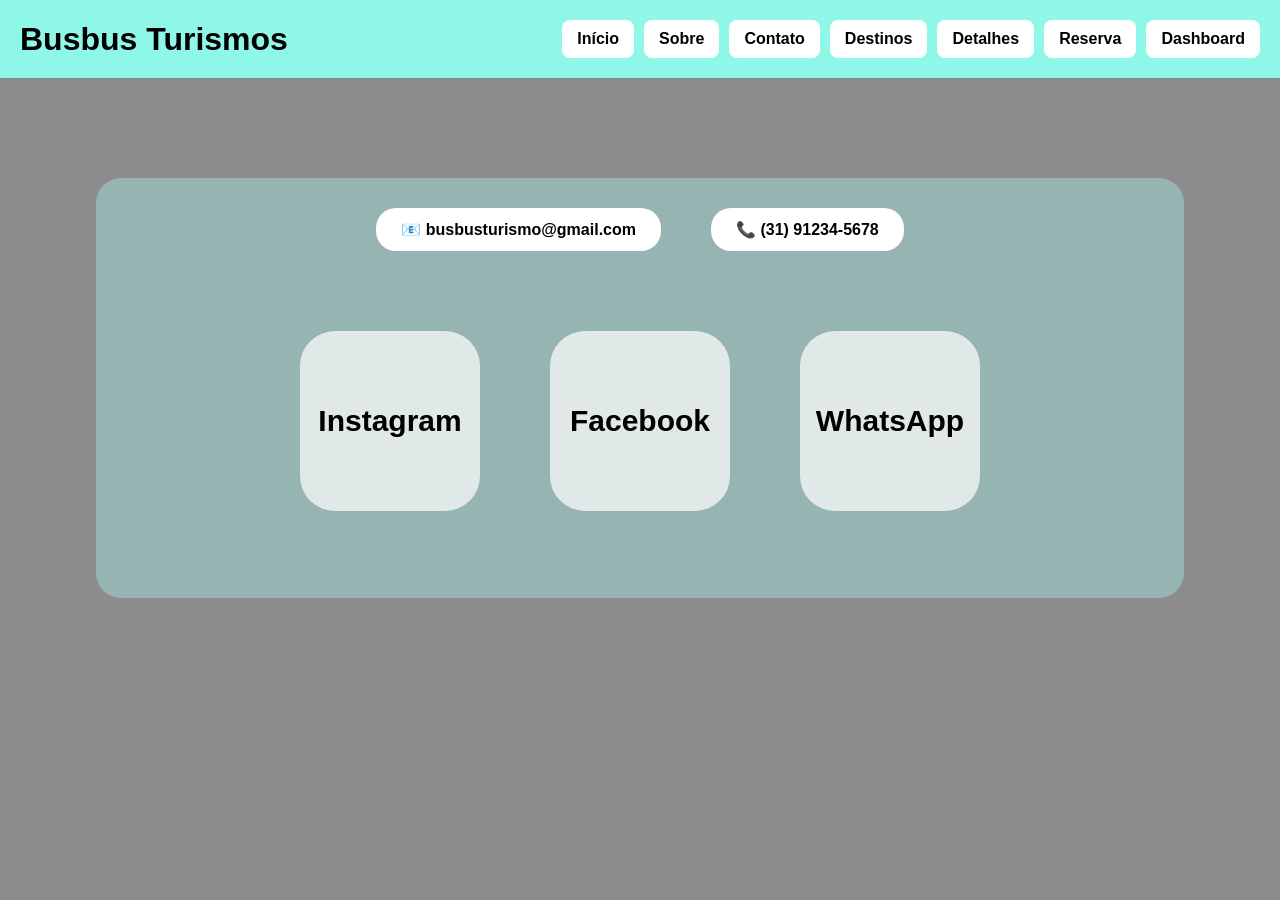
<file: contato/index.html>
<!DOCTYPE html>
<html lang="pt-br">

<head>
    <meta charset="UTF-8">
    <meta name="viewport" content="width=device-width, initial-scale=1.0">
    <title>Contato</title>

    <!-- Conecta esta página ao CSS -->
    <link rel="stylesheet" href="style.css">
</head>

<body>

    <!-- Cabeçalho do site -->
    <header>

        <!-- Nome da empresa -->
        <h1>Busbus Turismos</h1>

        <!-- Menu com todas as páginas do projeto -->
        <nav>
            <a href="../">Início</a>
            <a href="../historia/">Sobre</a>
            <a href="../contato/">Contato</a>
            <a href="../destinos/">Destinos</a>
            <a href="../detalhes/">Detalhes</a>
            <a href="../reserva/">Reserva</a>
            <a href="../dashboard/">Dashboard</a>
        </nav>

    </header>

    <!-- Conteúdo principal -->
    <main>

        <!-- Faixa transparente atrás do conteúdo -->
        <div class="faixa"></div>

        <!-- Informações de contato -->
        <div class="contatos">

            <div class="info">📧 busbusturismo@gmail.com</div>

            <div class="info">📞 (31) 91234-5678</div>

        </div>

        <!-- Redes sociais -->
        <div class="redes">

            <div class="rede">
                <h2>Instagram</h2>
            </div>

            <div class="rede">
                <h2>Facebook</h2>
            </div>

            <div class="rede">
                <h2>WhatsApp</h2>
            </div>

        </div>

    </main>

</body>

</html>
</file>
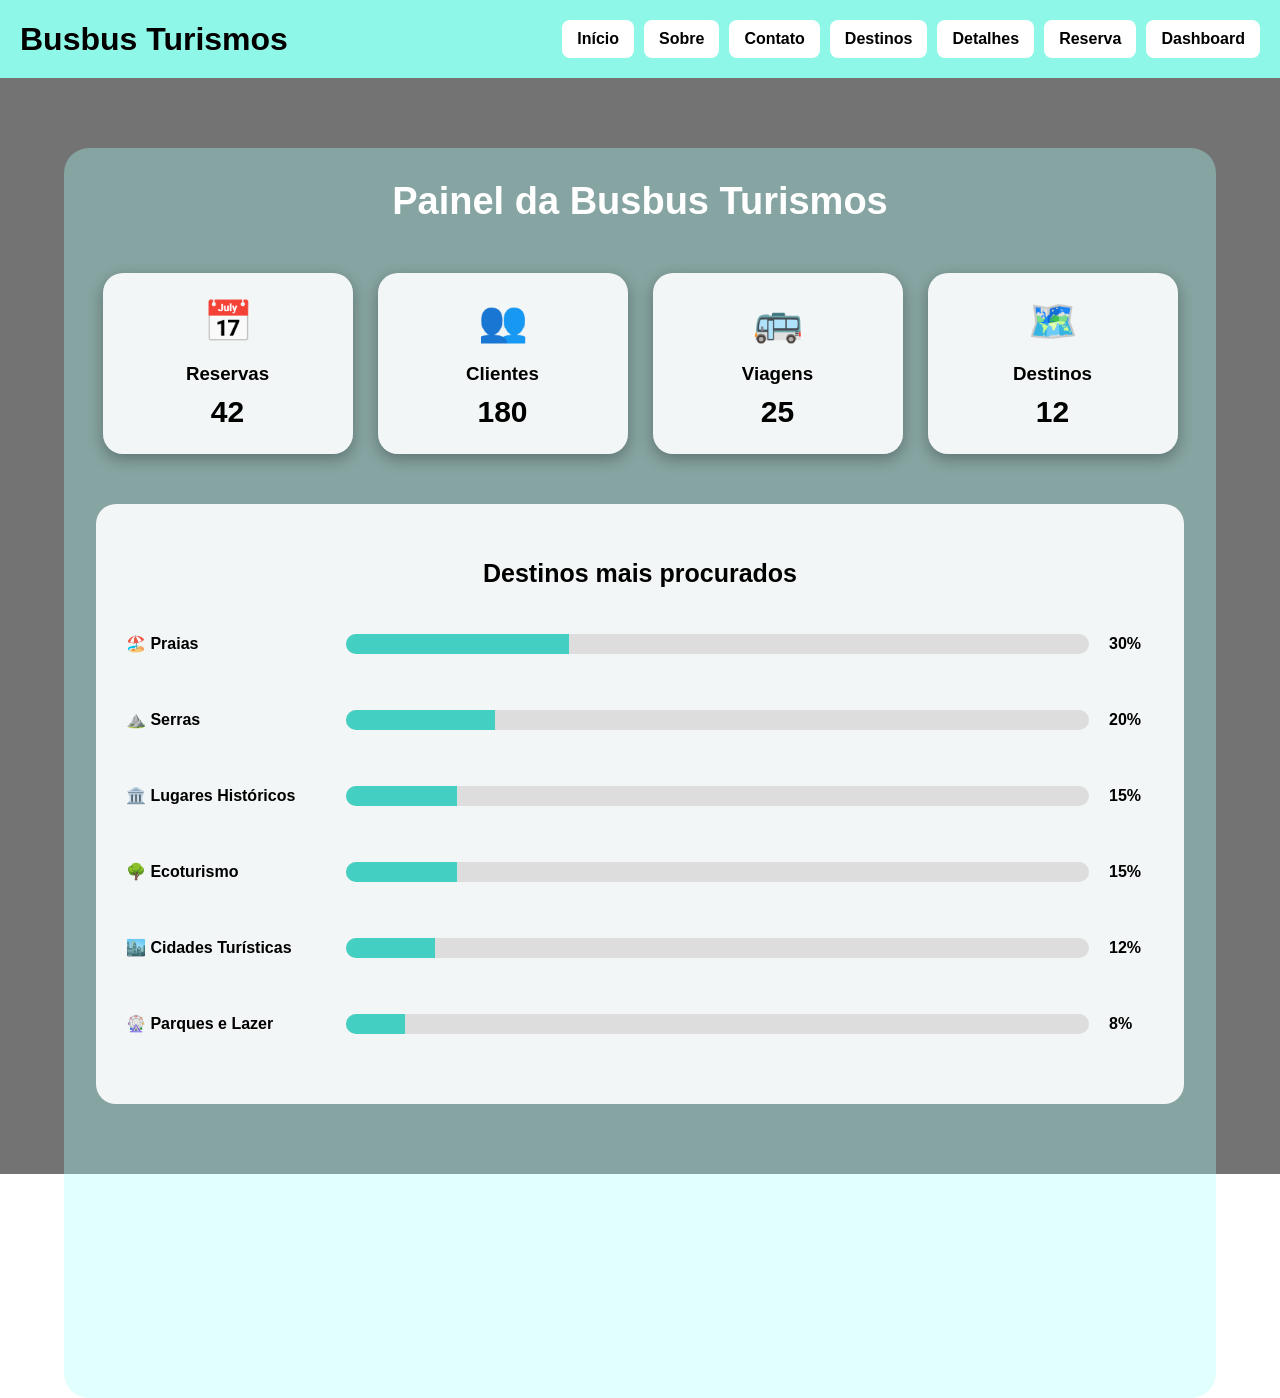
<file: dashboard/index.html>
<!DOCTYPE html>
<html lang="pt-br">

<head>

    <meta charset="UTF-8">

    <!-- Faz o site funcionar melhor em celulares -->
    <meta name="viewport" content="width=device-width, initial-scale=1.0">

    <title>Dashboard - Busbus Turismos</title>

    <!-- Conecta o HTML ao CSS -->
    <link rel="stylesheet" href="style.css">

</head>

<body>

    <!-- Cabeçalho do site -->
    <header>

        <!-- Nome da empresa -->
        <h1>Busbus Turismos</h1>

        <!-- Menu de navegação -->
        <nav>

         
            <a href="../">Início</a>

            <a href="../historia/">Sobre</a>

            <a href="../contato/">Contato</a>

            <a href="../destinos/">Destinos</a>

            <a href="../detalhes/">Detalhes</a>

            <a href="../reserva/">Reserva</a>

            <a href="../dashboard/">Dashboard</a>

        </nav>

    </header>


    <!-- Conteúdo principal -->
    <main>

        <!-- Faixa transparente no fundo -->
        <div class="faixa"></div>

        <!-- Conteúdo do dashboard -->
        <section class="dashboard">

            <!-- Título -->
            <h2>Painel da Busbus Turismos</h2>

            <!-- Área com os cartões de informações -->
            <div class="cards">

                <!-- Cartão 1 -->
                <div class="card">

                    <span>📅</span>

                    <h3>Reservas</h3>

                    <p>42</p>

                </div>


                <!-- Cartão 2 -->
                <div class="card">

                    <span>👥</span>

                    <h3>Clientes</h3>

                    <p>180</p>

                </div>


                <!-- Cartão 3 -->
                <div class="card">

                    <span>🚌</span>

                    <h3>Viagens</h3>

                    <p>25</p>

                </div>


                <!-- Cartão 4 -->
                <div class="card">

                    <span>🗺️</span>

                    <h3>Destinos</h3>

                    <p>12</p>

                </div>

            </div>


            <!-- Parte dos destinos mais procurados -->
            <div class="ranking">

                <h3>Destinos mais procurados</h3>


                <!-- Praia -->
                <div class="destino">

                    <p>🏖️ Praias</p>
                    
                    <div class="barra">

                        <div class="progresso praia"></div>

                    </div>

                    <span>30%</span>

                </div>


                <!-- Serra -->
                <div class="destino">

                    <p>⛰️ Serras</p>

                    <div class="barra">

                        <div class="progresso serra"></div>

                    </div>

                    <span>20%</span>

                </div>


                <!-- Histórico -->
                <div class="destino">

                    <p>🏛️ Lugares Históricos</p>

                    <div class="barra">

                        <div class="progresso historico"></div>

                    </div>

                    <span>15%</span>

                </div>

                <!-- Ecoturismo -->
                <div class="destino">

                    <p>🌳 Ecoturismo</p>

                    <div class="barra">

                        <div class="progresso Ecoturismo"></div>

                    </div>

                    <span>15%</span>

                </div>
                <!-- Cidades Turisticas -->
                <div class="destino">

                    <p>🏙️ Cidades Turísticas</p>

                    <div class="barra">

                        <div class="progresso Cidades"></div>

                    </div>

                    <span>12%</span>

                </div>
                  <!-- Parques e Lazer -->
                  <div class="destino">

                    <p>🎡 Parques e Lazer</p>

                    <div class="barra">

                        <div class="progresso Parques"></div>

                    </div>

                    <span>8%</span>

                </div>

            </div>

        </section>

    </main>

</body>

</html>
</file>
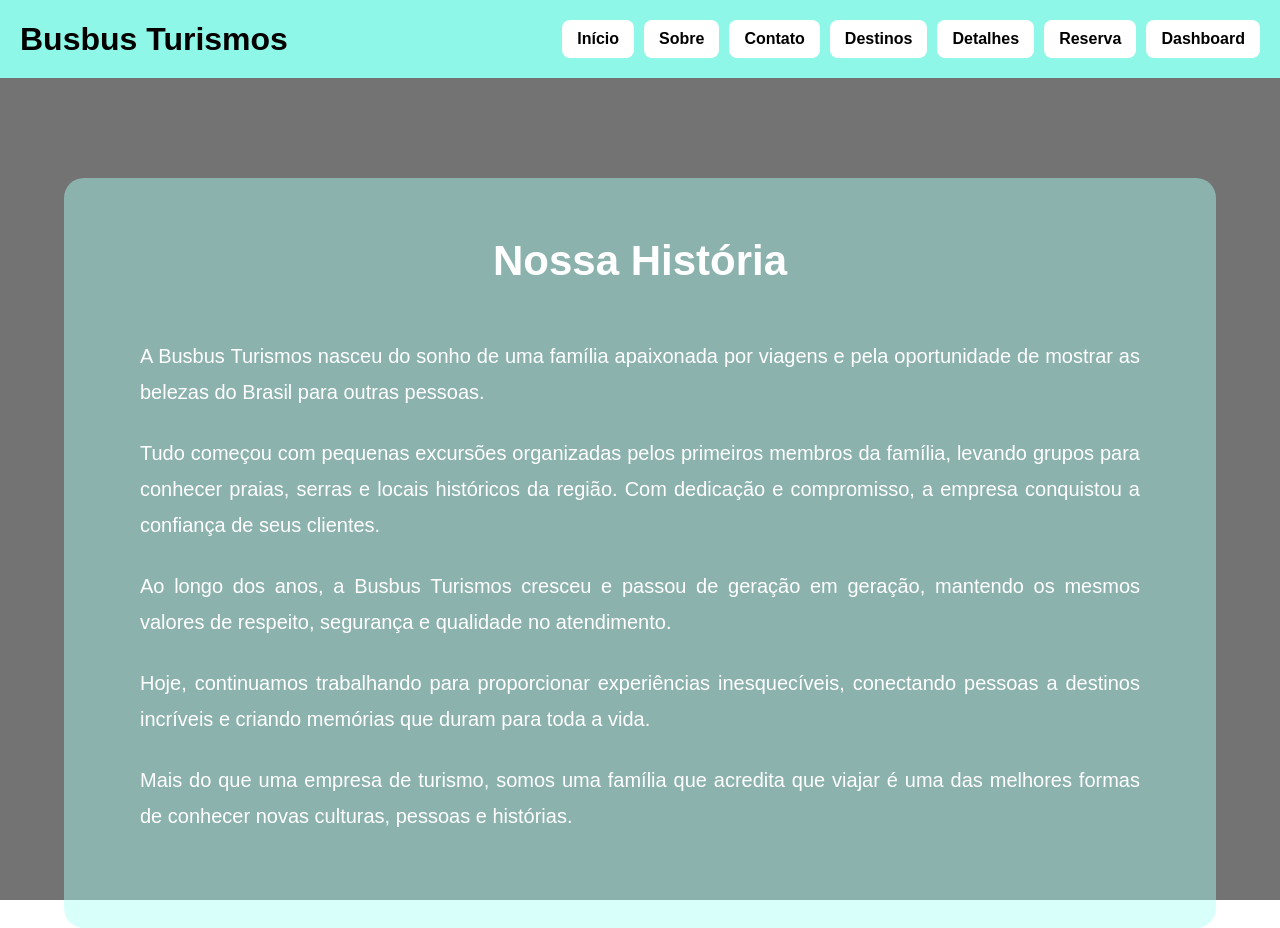
<file: historia/index.html>
<!DOCTYPE html>
<html lang="pt-br">

<head>
    <meta charset="UTF-8">
    <meta name="viewport" content="width=device-width, initial-scale=1.0">
    <title>História</title>

    <!-- Conecta esta página ao CSS -->
    <link rel="stylesheet" href="style.css">
</head>

<body>

    <!-- Cabeçalho -->
    <header>

        <!-- Nome da empresa -->
        <h1>Busbus Turismos</h1>

        <!-- Menu com todas as páginas do projeto -->
        <nav>
            <a href="../">Início</a>
            <a href="../historia/">Sobre</a>
            <a href="../contato/">Contato</a>
            <a href="../destinos/">Destinos</a>
            <a href="../detalhes/">Detalhes</a>
            <a href="../reserva/">Reserva</a>
            <a href="../dashboard/">Dashboard</a>
        </nav>

    </header>

    <!-- Conteúdo principal -->
    <main>

        <!-- Faixa transparente da referência -->
        <div class="faixa"></div>

        <!-- Caixa com a história da empresa -->
        <div class="historia-box">

            <h2>Nossa História</h2>

            <p>
                A Busbus Turismos nasceu do sonho de uma família apaixonada por viagens e pela oportunidade
                de mostrar as belezas do Brasil para outras pessoas.
            </p>

            <p>
                Tudo começou com pequenas excursões organizadas pelos primeiros membros da família,
                levando grupos para conhecer praias, serras e locais históricos da região.
                Com dedicação e compromisso, a empresa conquistou a confiança de seus clientes.
            </p>

            <p>
                Ao longo dos anos, a Busbus Turismos cresceu e passou de geração em geração,
                mantendo os mesmos valores de respeito, segurança e qualidade no atendimento.
            </p>

            <p>
                Hoje, continuamos trabalhando para proporcionar experiências inesquecíveis,
                conectando pessoas a destinos incríveis e criando memórias que duram para toda a vida.
            </p>

            <p>
                Mais do que uma empresa de turismo, somos uma família que acredita que viajar
                é uma das melhores formas de conhecer novas culturas, pessoas e histórias.
            </p>

        </div>

    </main>

</body>

</html>
</file>
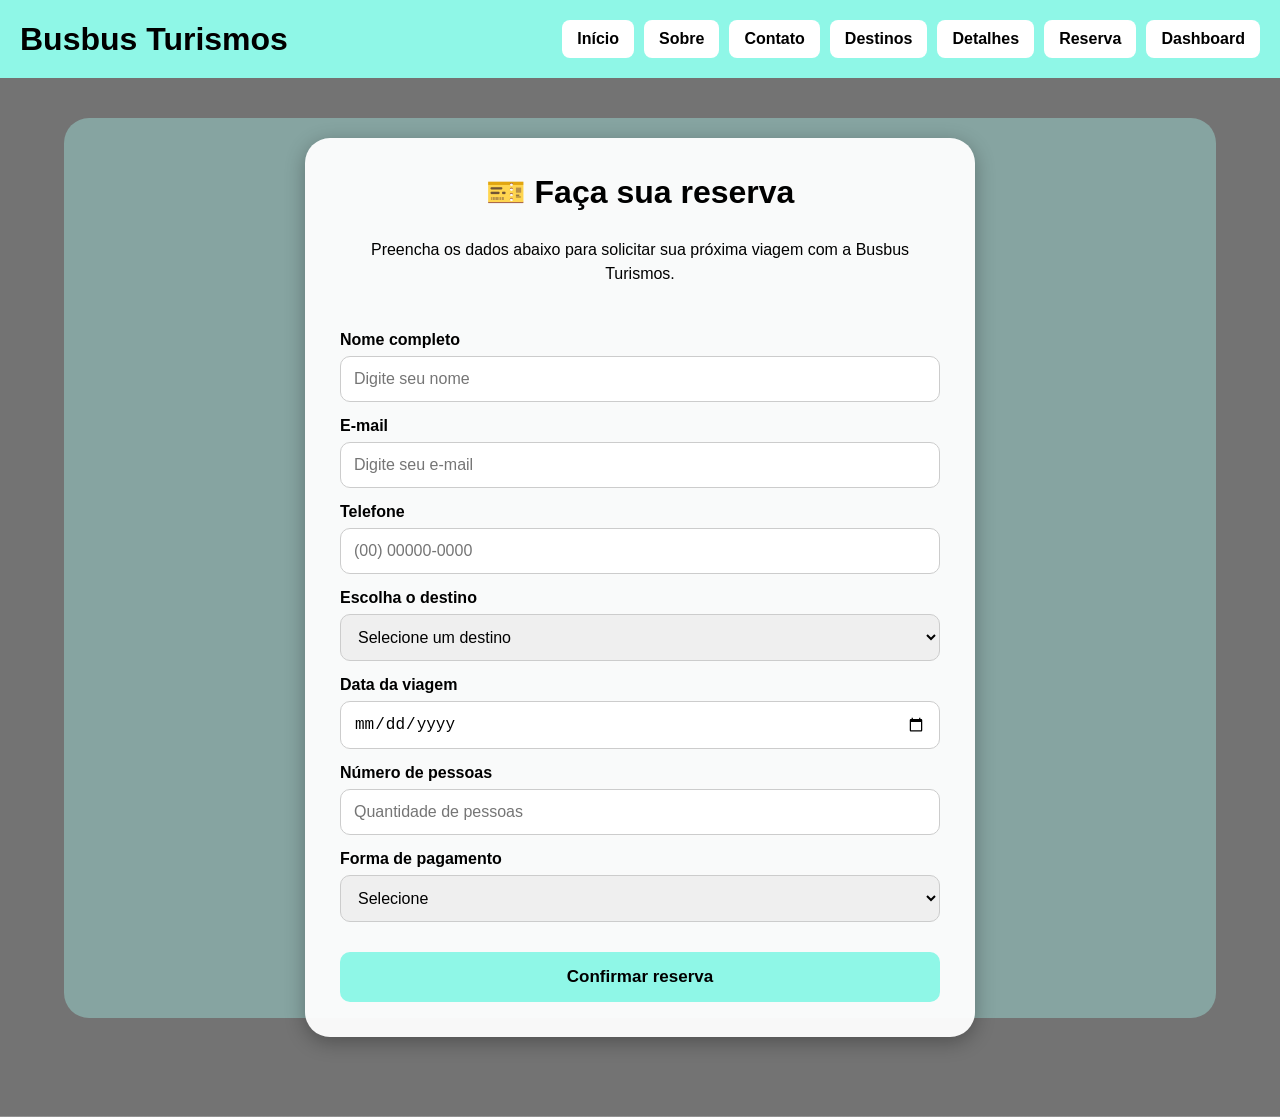
<file: reserva/index.html>
<!DOCTYPE html>
<html lang="pt-br">

<head>

    <meta charset="UTF-8">

    <!-- Adaptação para celulares -->
    <meta name="viewport" content="width=device-width, initial-scale=1.0">

    <title>Reserva - Busbus Turismos</title>

    <!-- Conecta ao CSS -->
    <link rel="stylesheet" href="style.css">

</head>

<body>

    <!-- =========================================
         CABEÇALHO
         ========================================= -->

    <header>

        <!-- Nome da empresa -->
        <h1>Busbus Turismos</h1>

        <!-- Menu -->
        <nav>

            <a href="../">Início</a>

            <a href="../historia/">Sobre</a>

            <a href="../contato/">Contato</a>

            <a href="../destinos/">Destinos</a>

            <a href="../detalhes/">Detalhes</a>

            <a href="../reserva/">Reserva</a>

            <a href="../dashboard/">Dashboard</a>

        </nav>

    </header>


    <!-- =========================================
         CONTEÚDO
         ========================================= -->

    <main>

        <!-- Faixa transparente -->
        <div class="faixa"></div>


        <!-- Formulário -->
        <section class="reserva">

            <h2>🎫 Faça sua reserva</h2>

            <p class="descricao">
                Preencha os dados abaixo para solicitar
                sua próxima viagem com a Busbus Turismos.
            </p>


            <!-- Formulário -->
            <form>


                <!-- Nome -->
                <label for="nome">
                    Nome completo
                </label>

                <input
                    type="text"
                    id="nome"
                    placeholder="Digite seu nome"
                    required
                >


                <!-- E-mail -->
                <label for="email">
                    E-mail
                </label>

                <input
                    type="email"
                    id="email"
                    placeholder="Digite seu e-mail"
                    required
                >


                <!-- Telefone -->
                <label for="telefone">
                    Telefone
                </label>

                <input
                    type="tel"
                    id="telefone"
                    placeholder="(00) 00000-0000"
                    required
                >


                <!-- Destino -->
                <label for="destino">
                    Escolha o destino
                </label>

                <select id="destino" required>

                    <option value="">
                        Selecione um destino
                    </option>

                    <option value="praias">
                        🏖️ Praias
                    </option>

                    <option value="serras">
                        ⛰️ Serras
                    </option>

                    <option value="historicos">
                        🏛️ Lugares Históricos
                    </option>

                    <option value="ecoturismo">
                        🌳 Ecoturismo
                    </option>

                    <option value="cidades">
                        🏙️ Cidades Turísticas
                    </option>

                    <option value="parques">
                        🎡 Parques e Lazer
                    </option>

                </select>


                <!-- Data -->
                <label for="data">
                    Data da viagem
                </label>

                <input
                    type="date"
                    id="data"
                    required
                >


                <!-- Número de pessoas -->
                <label for="pessoas">
                    Número de pessoas
                </label>

                <input
                    type="number"
                    id="pessoas"
                    min="1"
                    placeholder="Quantidade de pessoas"
                    required
                >


                <!-- Forma de pagamento -->
                <label for="pagamento">
                    Forma de pagamento
                </label>

                <select id="pagamento" required>

                    <option value="">
                        Selecione
                    </option>

                    <option value="pix">
                        PIX
                    </option>

                    <option value="cartao">
                        Cartão
                    </option>

                    <option value="boleto">
                        Boleto
                    </option>

                </select>


                <!-- Botão -->
                <button type="submit">
                    Confirmar reserva
                </button>

            </form>

        </section>

    </main>

</body>

</html>
</file>
<file: contato/style.css>
/* Corpo do site */
body{
    margin: 0;
    font-family: Arial, sans-serif;

    /* Fundo da página com uma camada escura */
    background-image:
    linear-gradient(
        rgba(0,0,0,0.45),
        rgba(0,0,0,0.45)
    ),
    url("https://images.pexels.com/photos/37505756/pexels-photo-37505756.jpeg");

    background-size: cover;
    background-position: center;
    background-repeat: no-repeat;
    min-height: 100vh;
}


/* Cabeçalho */
header{
    display: flex;
    justify-content: space-between;
    align-items: center;
    background-color: #8ff7e7;
    padding: 20px;

    /* Permite que o menu se ajuste se faltar espaço */
    flex-wrap: wrap;
    gap: 15px;
}


/* Título da empresa */
header h1{
    margin: 0;
}


/* Área dos botões */
nav{
    display: flex;
    gap: 10px;

    /* Permite que os links passem para outra linha em telas pequenas */
    flex-wrap: wrap;
}


/* Botões do menu */
nav a{
    background-color: white;
    padding: 10px 15px;
    border-radius: 8px;
    text-decoration: none;
    color: black;
    font-weight: bold;
}


/* Efeito quando passa o mouse */
nav a:hover{
    background-color: #e8e8e8;
    transform: scale(1.03);
}


/* Área principal */
main{
    display: flex;
    flex-direction: column;
    align-items: center;
    margin-top: 100px;
    position: relative;
}


/* Faixa transparente atrás dos conteúdos */
.faixa{
    position: absolute;
    width: 85%;
    height: 420px;
    background: rgba(170,255,245,0.35);
    border-radius: 25px;
    z-index: 1;
}


/* Linha de contatos */
.contatos{
    display: flex;
    gap: 50px;
    z-index: 2;
    margin-top: 30px;
}


/* Cada informação de contato */
.info{
    background: white;
    padding: 12px 25px;
    border-radius: 20px;
    font-weight: bold;
}


/* Redes sociais */
.redes{
    display: flex;
    gap: 70px;
    margin-top: 80px;
    z-index: 2;
}


/* Cards das redes sociais */
.rede{
    width: 180px;
    height: 180px;
    background: rgba(255,255,255,0.7);
    border-radius: 35px;
    display: flex;
    justify-content: center;
    align-items: center;
    font-size: 20px;
    font-weight: bold;
}


/* Efeito dos cards ao passar o mouse */
.rede:hover{
    transform: scale(1.05);
    transition: 0.3s;
}


/* Ajuste para telas menores */
@media (max-width: 800px){

    header{
        flex-direction: column;
    }

    nav{
        justify-content: center;
    }

    .contatos,
    .redes{
        flex-direction: column;
        align-items: center;
    }

}
</file>
<file: dashboard/style.css>
/* ========================= */
/* FUNDO DO SITE */
/* ========================= */

body{

    /* Remove margem padrão */
    margin: 0;

    /* Fonte do site */
    font-family: Arial, sans-serif;

    /* Fundo com camada escura + imagem */
    background-image:

    linear-gradient(
        rgba(0,0,0,0.55),
        rgba(0,0,0,0.55)
    ),

    url("https://images.pexels.com/photos/37505756/pexels-photo-37505756.jpeg");

    /* Faz a imagem ocupar a tela */
    background-size: cover;

    /* Centraliza a imagem */
    background-position: center;

    /* Não repete a imagem */
    background-repeat: no-repeat;

    /* Altura mínima da página */
    min-height: 100vh;
}


/* ========================= */
/* CABEÇALHO */
/* ========================= */

header{

    /* Coloca título e menu lado a lado */
    display: flex;

    /* Um fica de cada lado */
    justify-content: space-between;

    /* Centraliza verticalmente */
    align-items: center;

    /* Cor azul clara */
    background-color: #8ff7e7;

    /* Espaço interno */
    padding: 20px;

}


/* Título da empresa */

header h1{

    margin: 0;

}


/* Área dos links */

nav{

    display: flex;

    /* Espaço entre os botões */
    gap: 10px;

    /* Permite quebrar linha se faltar espaço */
    flex-wrap: wrap;

}


/* Botões do menu */

nav a{

    background-color: white;

    padding: 10px 15px;

    border-radius: 8px;

    text-decoration: none;

    color: black;

    font-weight: bold;

}


/* Efeito quando passa o mouse */

nav a:hover{

    background-color: #e8e8e8;

}


/* ========================= */
/* ÁREA PRINCIPAL */
/* ========================= */

main{

    /* Centraliza o dashboard */
    display: flex;

    justify-content: center;

    /* Espaço abaixo do cabeçalho */
    padding-top: 70px;

    padding-bottom: 70px;

    position: relative;

}


/* ========================= */
/* FAIXA TRANSPARENTE */
/* ========================= */

.faixa{

    position: absolute;

    /* Largura da faixa */
    width: 90%;

    /* Altura */
    height: 1250px;

    /* Cor transparente */
    background: rgba(170,255,245,0.35);

    /* Bordas arredondadas */
    border-radius: 25px;

    /* Fica atrás */
    z-index: 1;

}


/* ========================= */
/* DASHBOARD */
/* ========================= */

.dashboard{

    /* Fica na frente da faixa */
    position: relative;

    z-index: 2;

    /* Largura */
    width: 85%;

    max-width: 1100px;

}


/* Título */

.dashboard h2{

    text-align: center;

    color: white;

    font-size: 38px;

    margin-bottom: 50px;

}


/* ========================= */
/* CARTÕES */
/* ========================= */

.cards{

    /* Coloca os cards lado a lado */
    display: flex;

    /* Espaço entre eles */
    gap: 25px;

    /* Centraliza */
    justify-content: center;

    /* Quebra linha se precisar */
    flex-wrap: wrap;

}


/* Cada card */

.card{

    background: rgba(255,255,255,0.9);

    width: 200px;

    padding: 25px;

    border-radius: 20px;

    text-align: center;

    box-shadow: 0 5px 15px rgba(0,0,0,0.3);

}


/* Emoji */

.card span{

    font-size: 40px;

}


/* Nome do card */

.card h3{

    margin-bottom: 10px;

}


/* Número */

.card p{

    font-size: 30px;

    font-weight: bold;

    margin: 0;

}


/* Efeito ao passar o mouse */

.card:hover{

    transform: scale(1.05);

    transition: 0.3s;

}


/* ========================= */
/* RANKING */
/* ========================= */

.ranking{

    /* Fundo branco transparente */
    background: rgba(255,255,255,0.9);

    /* Espaço interno */
    padding: 30px;

    /* Arredondamento */
    border-radius: 20px;

    /* Espaço acima */
    margin-top: 50px;

}


/* Título do ranking */

.ranking h3{

    text-align: center;

    font-size: 25px;

    margin-bottom: 30px;

}


/* Cada destino */

.destino{

    display: flex;

    align-items: center;

    gap: 20px;

    margin-bottom: 25px;

}


/* Nome do destino */

.destino p{

    width: 200px;

    font-weight: bold;

}


/* Fundo da barra */

.barra{

    flex: 1;

    height: 20px;

    background-color: #dddddd;

    border-radius: 20px;

    overflow: hidden;

}


/* Parte preenchida da barra */

.progresso{

    height: 100%;

    background-color: #43cfc1;

}


/* Tamanho da barra da praia */

.praia{

    width: 30%;

}


/* Tamanho da barra da serra */

.serra{

    width: 20%;

}


/* Tamanho da barra histórica */

.historico{

    width: 15%;

}

/* Tamanho da barra histórica */

.Cidades{

    width: 12%;

}

.Parques{

    width: 8%;

}

/* Tamanho da barra histórica */

.Ecoturismo{

    width: 15%;

}


/* Porcentagem */

.destino span{

    font-weight: bold;

    width: 45px;

}


/* ========================= */
/* CELULAR */
/* ========================= */

@media(max-width: 700px){

    /* Cabeçalho vira coluna */
    header{

        flex-direction: column;

        gap: 20px;

    }


    /* Centraliza o menu */
    nav{

        justify-content: center;

    }


    /* Destinos ficam um pouco mais organizados */
    .destino{

        flex-wrap: wrap;

    }


    .destino p{

        width: 100%;

    }


    /* A faixa acompanha melhor o conteúdo */
    .faixa{

        height: 950px;

    }

}
</file>
<file: historia/style.css>
/* Corpo do site */
body{

    /* Remove margens padrão */
    margin: 0;

    /* Fundo escurecido */
    background-image:
    linear-gradient(
        rgba(0,0,0,0.55),
        rgba(0,0,0,0.55)
    ),
    url("https://images.pexels.com/photos/37505756/pexels-photo-37505756.jpeg");

    background-size: cover;
    background-position: center;
    background-repeat: no-repeat;
    min-height: 100vh;
    font-family: Arial, sans-serif;
}


/* Barra superior */
header{

    display: flex;
    justify-content: space-between;
    align-items: center;

    background-color: #8ff7e7;

    padding: 20px;

    /* Permite adaptar o cabeçalho para telas menores */
    flex-wrap: wrap;
    gap: 15px;
}


/* Título */
header h1{
    margin: 0;
}


/* Área dos botões */
nav{

    display: flex;
    gap: 10px;

    /* Permite quebrar os botões quando faltar espaço */
    flex-wrap: wrap;
}


/* Botões */
nav a{

    background-color: white;
    padding: 10px 15px;
    border-radius: 8px;
    text-decoration: none;
    color: black;
    font-weight: bold;

}


/* Efeito hover */
nav a:hover{

    background-color: #e8e8e8;
    transform: scale(1.03);

}


/* Área principal */
main{

    display: flex;
    justify-content: center;
    margin-top: 100px;
    position: relative;

}


/* Faixa transparente */
.faixa{

    position: absolute;

    width: 90%;
    height: 750px;

    background: rgba(170,255,245,0.45);

    border-radius: 20px;

    z-index: 1;

}


/* Caixa da história */
.historia-box{

    position: relative;

    z-index: 3;

    width: 80%;
    max-width: 1000px;

    padding: 10px;

    color: white;

    line-height: 1.8;

    text-align: justify;

}


/* Título da história */
.historia-box h2{

    text-align: center;

    font-size: 42px;

    margin-bottom: 40px;

}


/* Parágrafos */
.historia-box p{

    font-size: 20px;

    margin-bottom: 25px;

}


/* Ajuste para telas menores */
@media (max-width: 800px){

    header{
        flex-direction: column;
    }

    nav{
        justify-content: center;
    }

    .historia-box{
        width: 85%;
    }

}
</file>
<file: reserva/style.css>
/* =========================================
   CORPO
   ========================================= */

   body{

    /* Remove margem */
    margin: 0;

    /* Fonte */
    font-family: Arial, sans-serif;

    /* Fundo */
    background-image:

    linear-gradient(
        rgba(0,0,0,0.55),
        rgba(0,0,0,0.55)
    ),

    url("https://images.pexels.com/photos/37505756/pexels-photo-37505756.jpeg");

    background-size: cover;

    background-position: center;

    background-repeat: no-repeat;

    min-height: 100vh;

}


/* =========================================
   CABEÇALHO
   ========================================= */

header{

    display: flex;

    justify-content: space-between;

    align-items: center;

    background-color: #8ff7e7;

    padding: 20px;

    flex-wrap: wrap;

    gap: 15px;

}


header h1{

    margin: 0;

}


/* Menu */

nav{

    display: flex;

    gap: 10px;

    flex-wrap: wrap;

}


/* Links */

nav a{

    background-color: white;

    padding: 10px 15px;

    border-radius: 8px;

    text-decoration: none;

    color: black;

    font-weight: bold;

}


/* Hover */

nav a:hover{

    background-color: #e8e8e8;

}


/* =========================================
   ÁREA PRINCIPAL
   ========================================= */

main{

    display: flex;

    justify-content: center;

    position: relative;

    padding: 60px 0 80px;

}


/* Faixa transparente */

.faixa{

    position: absolute;

    top: 40px;

    width: 90%;

    height: 900px;

    background: rgba(170,255,245,0.35);

    border-radius: 25px;

    z-index: 1;

}


/* =========================================
   CAIXA DE RESERVA
   ========================================= */

.reserva{

    position: relative;

    z-index: 2;

    width: 90%;

    max-width: 600px;

    background: rgba(255,255,255,0.95);

    padding: 35px;

    border-radius: 25px;

    box-shadow: 0 5px 20px rgba(0,0,0,0.3);

}


/* Título */

.reserva h2{

    text-align: center;

    font-size: 32px;

    margin-top: 0;

}


/* Texto de explicação */

.descricao{

    text-align: center;

    line-height: 1.5;

    margin-bottom: 30px;

}


/* =========================================
   FORMULÁRIO
   ========================================= */

form{

    display: flex;

    flex-direction: column;

}


/* Nome dos campos */

label{

    font-weight: bold;

    margin-bottom: 7px;

    margin-top: 15px;

}


/* Campos */

input,
select{

    padding: 13px;

    border: 1px solid #cccccc;

    border-radius: 10px;

    font-size: 16px;

    box-sizing: border-box;

    width: 100%;

}


/* Campo quando selecionado */

input:focus,
select:focus{

    outline: none;

    border: 2px solid #65dfce;

}


/* =========================================
   BOTÃO
   ========================================= */

button{

    margin-top: 30px;

    padding: 15px;

    border: none;

    border-radius: 10px;

    background-color: #8ff7e7;

    font-size: 17px;

    font-weight: bold;

    cursor: pointer;

}


/* Efeito ao passar o mouse */

button:hover{

    background-color: #65dfce;

    transform: scale(1.02);

}


/* =========================================
   CELULAR
   ========================================= */

@media(max-width: 700px){

    header{

        flex-direction: column;

    }


    nav{

        justify-content: center;

    }


    .reserva{

        width: 80%;

    }


    .faixa{

        height: 900px;

    }

}
</file>
